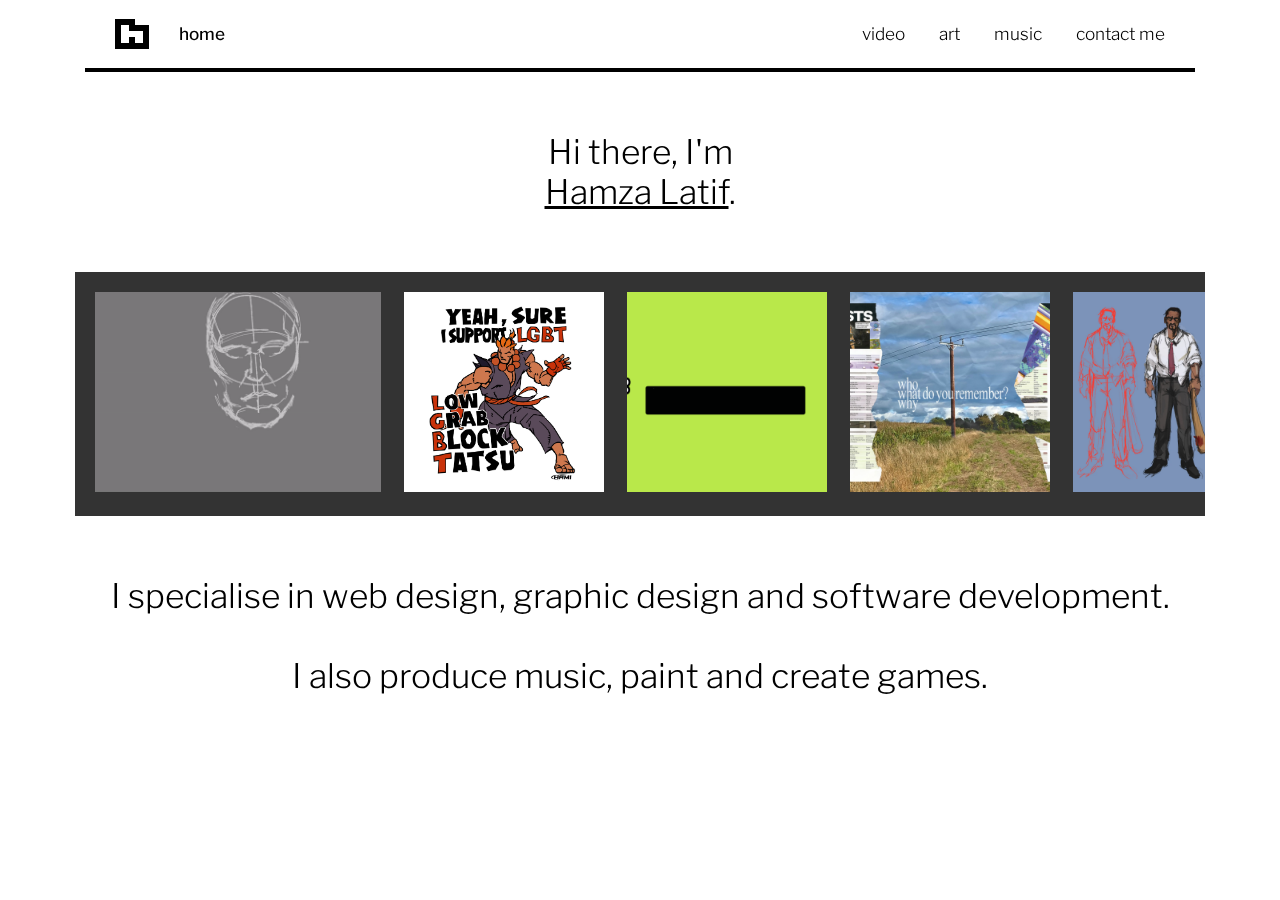
<file: index.html>
<!DOCTYPE html>
<!--Hello!-->
<html lang="en" dir="ltr">
   <head>

      <meta charset="UTF-8">
      <meta name="description" content="Love ya!">
      <meta name="keywords" content="Hamza, Latif, Hamza Latif, HTML, CSS, Design, Portfolio, Art, Music">
      <meta name="author" content="Hamza Latif, hamzalatif@hotmail.co.uk">
      <meta name="viewport" content="width=device-width, initial-scale=1.0">

      <link rel="stylesheet" href="stylesheet.css">
      <link rel="icon" type="image/png" href="Logos/favicon96.png" sizes="96x96">
      <title>home</title>

   </head>

   <body>
      <div class="text">

         <nav class="topbar">
            <div class="leftalign">
               <a href="index.html">
                  <img src="Logos/logo.png" class="logo">
               </a>
               <a href="index.html" class="home selected">home</a>
            </div>
            <div class="rightalign">
               <a href="https://www.youtube.com/watch?v=5UPtpfCnQfs" class="contact">video</a>
               <a href="art.html" class="contact">art</a>
               <a href="music.html" class="contact">music</a>
               <a href="contactme.html" class="contact">contact me</a>
            </div>
         </nav>

         <div class="content">
            <div class="aboutcenter">
               Hi there, I'm 
               <br>
               <a href="aboutme.html" class="hamzalatif">Hamza Latif</a>.
            </div>

            <div class="scroll-container">
               <img src="Art/process.gif">
               <img src="Art/akumand1nodemon.webp">
               <img src="Art/whracing2actuallyanimated.gif">
               <img src="Art/www.webp">
               <img src="Art/darknesspersonified.webp">
               <img src="Art/chainhead.webp">
               <img src="Art/incredibleedible.webp">
               <img src="Art/wheelerracinganimated.gif">
                   <img src="Art/vergilshirt1.webp">
            </div>

            <div class="aboutcenter">
               I specialise in web design, graphic design and software development.
               <br><br>
               I also produce music, paint and create games.
            </div>
         </div>
         
      </div>
   </body>
</html>
</file>
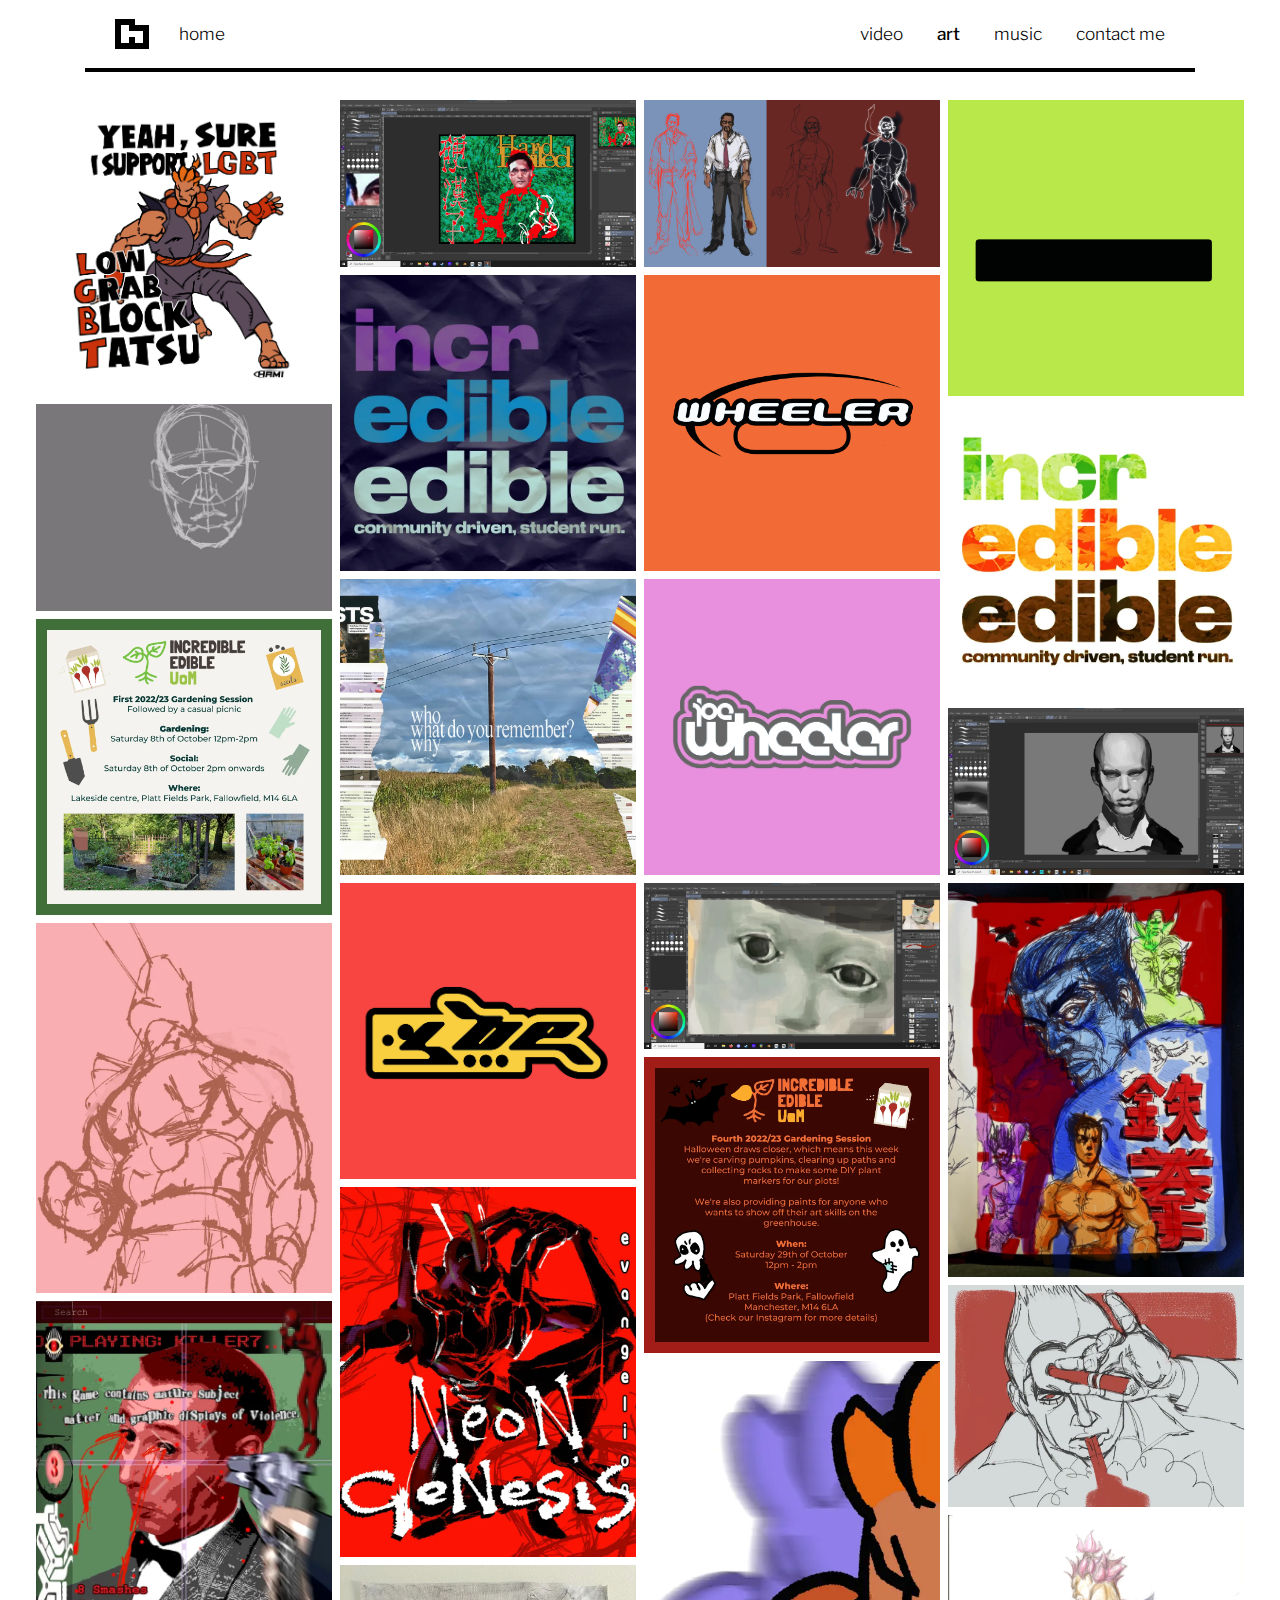
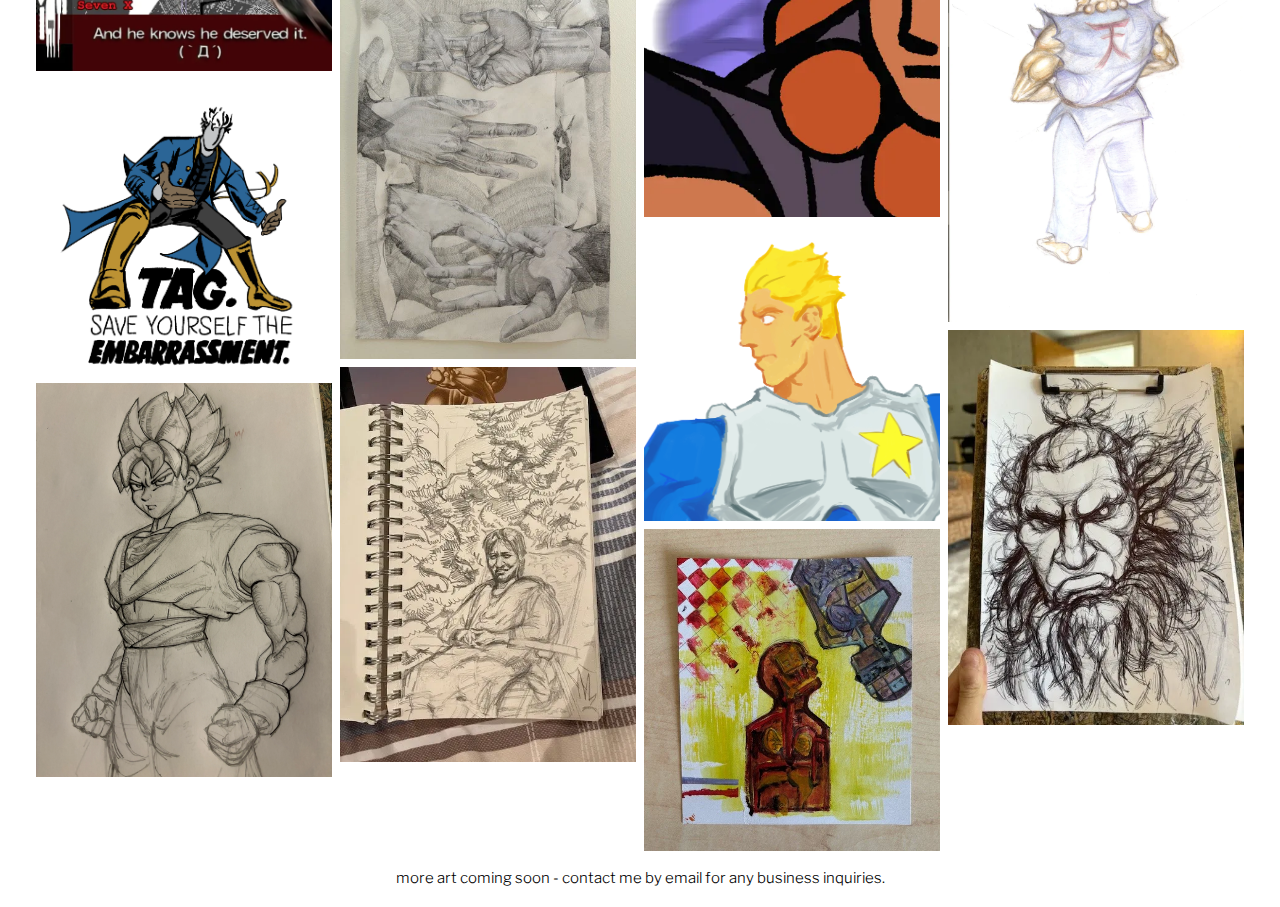
<file: art.html>
<!DOCTYPE html>
<!--Hello!-->
<html lang="en" dir="ltr">
   <head>
      
      <meta charset="UTF-8">
      <meta name="description" content="Love ya!">
      <meta name="keywords" content="Hamza, Latif, Hamza Latif, HTML, CSS, Design, Portfolio, Art, Music">
      <meta name="author" content="Hamza Latif, hamzalatif@hotmail.co.uk">
      <meta name="viewport" content="width=device-width, initial-scale=1.0">

      <link rel="stylesheet" href="stylesheet.css">
      <link rel="icon" type="image/png" href="Logos/favicon96.png" sizes="96x96">
      <title>art</title>
      
   </head>
   <body>
      <div class="text">
         <nav class="topbar">
            <div class="leftalign">
               <a href="index.html">
                  <img src="Logos/logo.png" class="logo">
               </a>
               <a href="index.html" class="home">home</a>
            </div>
            <div class="rightalign">
               <a href="https://www.youtube.com/watch?v=5UPtpfCnQfs" class="contact">video</a>
               <a href="art.html" class="contact selected">art</a>
               <a href="music.html" class="contact">music</a>
               <a href="contactme.html" class="contact">contact me</a>
            </div>
         </nav>

         <div class = "mid">
            <div class="row">
              <div class="column">
                <img src="Art/akumand1nodemon.webp">
                <img src="Art/process.gif">
                <img src="Art/incredvolsess.webp">
                <img src="Art/chainhead.webp">
                <img src="Art/killer7.webp">
                <img src="Art/vergilshirt1.webp">
                <img src="Art/goku.webp">
              </div>
              <div class="column">
                <img src="Art/hb2.webp">
                <img src="Art/incredibleediblediscord.webp">
                <img src="Art/www.webp">
                <img src="Art/whracing4.webp">
                <img src="Art/unit01done.webp">
                <img src="Art/handz.webp">
                <img src="Art/dajee.webp">
              </div>
              <div class="column">
                <img src="Art/darknesspersonified.webp">
                <img src="Art/wheelerracinganimated.gif">
                <img src="Art/whracing3beta.webp">
                <img src="Art/heseesall.webp">
                <img src="Art/incredhalloweensession.webp">
                <img src="Art/wipppl2.webp">
                <img src="Art/captcomdo.webp">
                <img src="Art/organs.webp">
              </div>
              <div class="column">
                <img src="Art/whracing2actuallyanimated.gif">
                <img src="Art/incredibleedible.webp">
                <img src="Art/yo.webp">
                <img src="Art/tekkenposter.webp">
                <img src="Art/kazsmoke.webp">
                <img src="Art/kuma 001.webp">
                <img src="Art/akumamad.webp">
              </div>
            </div>
            <div class="footer">
               <br>more art coming soon - contact me by email for any business inquiries.
            </div>
         </div>
      </div>
   </body>

</html>
</file>
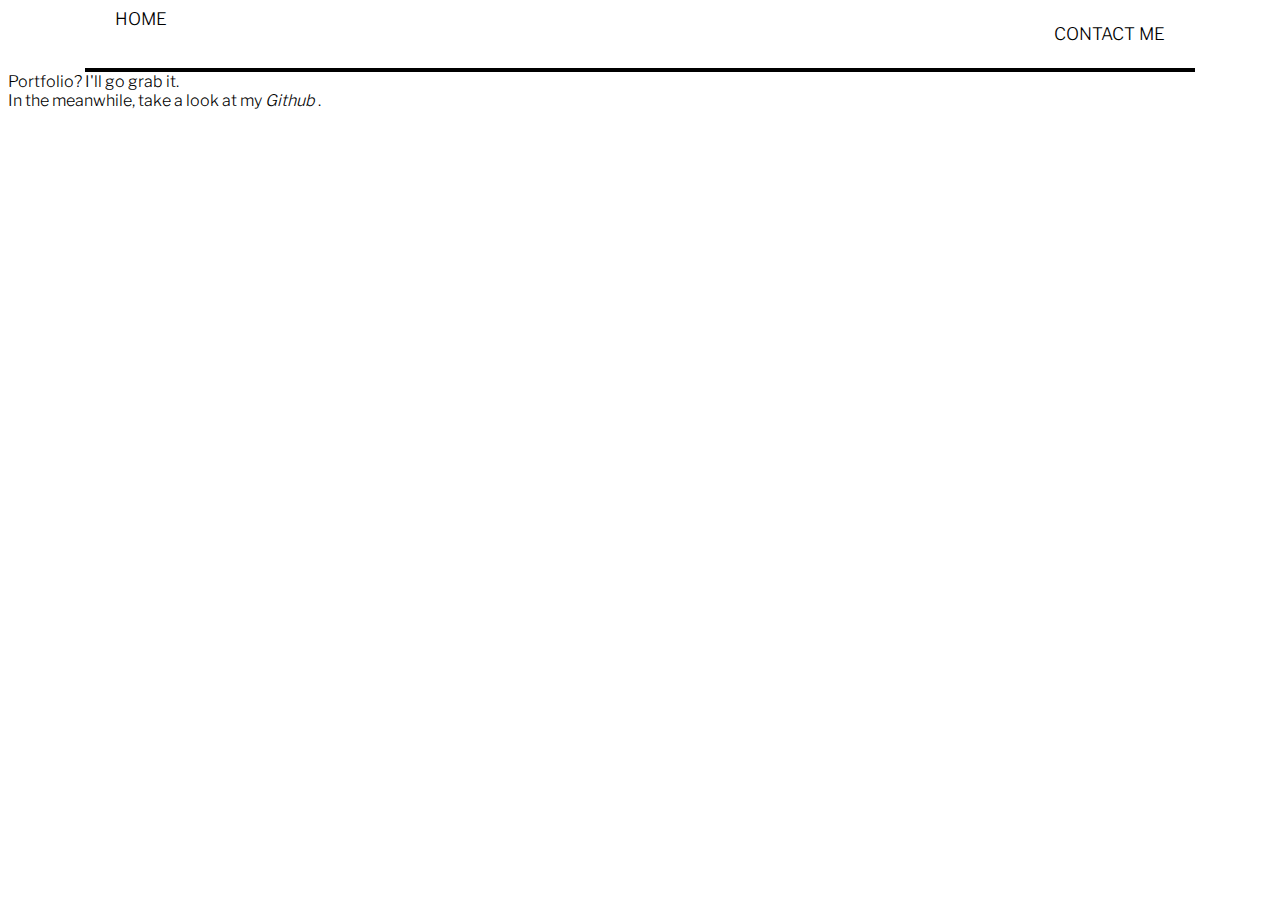
<file: portfolio.html>
<!DOCTYPE html>
<!--Hello!-->
<html lang="en" dir="ltr">
   <head>
      <meta charset="utf-8">
      <meta name="viewport" content="width=device-width, initial-scale=1.0">
      <meta name="author" content="Hamza Latif, hamzalatif@hotmail.co.uk">
      <meta name="reply-to" content="hamzalatif@hotmail.co.uk">
      <meta name="subject" content="Hamza's World">
      <meta name="type" content="website">
      <meta name="description" content="You can find Hamza Latif through Email, Twitter or written descriptions like the one you're reading right now. For any business enquiries, use Email.">
      <meta name="keywords" content="Hamza, Latif, Hamza Latif, HTML, CSS, Design, Portfolio, Art, Music">
      <!--Twitter meta info!-->
      <meta name="twitter:card" content="summary_large_image">
      <meta name="twitter:title" content="Hamza Latif">
      <meta name="twitter:site" content="@hamzal01">
      <meta name="twitter:creator" content="@hamzal01">
      <meta name="twitter:description" content="Click through and check out Hamza Latif's work now!">
      <link rel="stylesheet" href="stylesheet.css">
      <title>SHOW ME SOMETHING?</title>
   </head>
   <body>
      <div class="text">
         <nav class="topbar">
            <div class="leftalign">
               <a href="index.html">HOME</a>
            </div>
            <div class="rightalign">
               <a href="contactme.html" class="contact">CONTACT ME</a>
            </div>
         </nav>
         <div class="portfoliocenter">
            Portfolio? I'll go grab it.
            <address class="git">
               In the meanwhile, take a look at my <a href="https://github.com/ultrasockhead" class="gitlink">Github</a> .
            </address>
         </div>
      </div>
   </body>
</html>
</file>
<file: stylesheet.css>
html {
   scroll-behavior: smooth;
}

@font-face {
   font-family: Franklin;
   src: url(Fonts/LibreFranklin-VariableFont_wght.ttf);
}

body {
   background-color: #FFFFFF;
   margin-top: 0;
}

a {
   transition: all 0.1s;
}

a:link, a:visited, a:active {
   color: black;
   text-decoration: none;
}

a:hover {
   color: #e93e37;
}

.text {
   color: black;
   font-family: Franklin;
   font-weight: 300;
}

/* navigation bar */

nav.topbar {
   font-size: 17.2px;
   max-width: 1110px;
   margin: auto;
   padding-top: 8px;
   height: 60px;
   border-bottom: 4px solid black;
   background-color: #FFFFFF;
}

.contact {
   margin-left: 30px;
}

.selected {
   font-weight: 500;
}

.leftalign {
   padding-left: 30px;
   float: left;
   display: flex;
}

.rightalign {
   padding-top: 15px;
   padding-right: 30px;
   float: right;
}

.logo {
   padding-top:11px;
   margin-right: 30px;
   height: 30px;
}

.home {
   padding-top: 15px;
}

/* for phone screens */

@media screen and (max-width: 630px) {

   body {
      margin: 0;
      margin-top: 45px;
   }
   nav.topbar {
      width: 100%;
      height: 45px;
      position: fixed;
      top: 0;
   }

   .logo {
      padding-top: 4px;
      margin-right: 0px;
   }

   .home {
      display: none;
   }

   .leftalign {
      padding-left: 10px;
   }

   .rightalign {
      padding-top: 8px;
      padding-right: 18px;
   }

   .contact {
      margin-left: 20px;
   }

   .content {
      margin-left: 8px;
      margin-right: 8px;
   }
}

/* rest of it */

.center {
   margin: 0;
   position: absolute;
   top: 50%;
   left: 50%;
   transform: translate(-50%, -50%);
   text-align: center;
   font-size: calc(24px + 0.75vw);
   white-space: nowrap;
}

.mid {
   float: left;
   padding: 20px;
}

.footer {
   position: relative;     
   text-align: center;    
   bottom: 0px; 
   width: 100%;
   font-size: calc(8.6px + 0.5vw);
}

a.hamzalatif {
   text-decoration: underline;
   text-decoration-thickness: 3px;
}

a.hamzalatif:hover {
   text-decoration: none;
   font-weight: 500;
}

address.git {
   font-style: normal;
}

a.gitlink {
   font-style: italic;
}

.scrollimg{
   display: block;
   position: relative;
   left: 48%;
   margin-top: 800px;
}

.aboutcenter {
   margin: auto;
   padding-top: 60px;
   padding-bottom: 60px;
   max-width: 1110px;
   text-align: center;
   font-size: calc(24px + 0.75vw);
}

.contactcenter {
   margin: 0;
   position: absolute;
   top: 50%;
   left: 50%;
   transform: translate(-50%, -50%);
   text-align: center;
   font-size: calc(24px + 0.75vw);
   white-space: nowrap;
}

@media screen and (max-height: 400px) {
   .contactcenter {
      top: 200px;
   }
}

.about {
   margin-top: 1500px;
   position: absolute;
   left: 50%;
   transform: translate(-50%, -50%);
   font-size: calc(24px + 0.75vw);
   white-space: nowrap;
}

.aboutdetails {
   margin: 8px;
   font-size: calc(14px + 0.75vw);
}

/* art page */

.row {
  display: flex;
  flex-wrap: wrap;
  padding: 0 4px;
}

/* Create four equal columns that sits next to each other */
.column {
  flex: 24%;
  max-width: 25%;
  padding: 0 4px;
}

.column img {
  margin-top: 8px;
  vertical-align: middle;
  width: 100%;
}

/* Responsive layout - makes a two column-layout instead of four columns */
@media screen and (max-width: 800px) {
  .column {
    flex: 50%;
    max-width: 50%;
  }
}

/* Responsive layout - makes the two columns stack on top of each other instead of next to each other */
@media screen and (max-width: 600px) {
  .column {
    flex: 100%;
    max-width: 100%;
  }
}

.scroll-container {
   background-color: #333;
   overflow: auto;
   margin: auto;
   white-space: nowrap;
   max-width: 1110px;
   padding: 10px;
}

.scroll-container img {
   padding: 10px;
   max-height: 200px;
}
</file>
